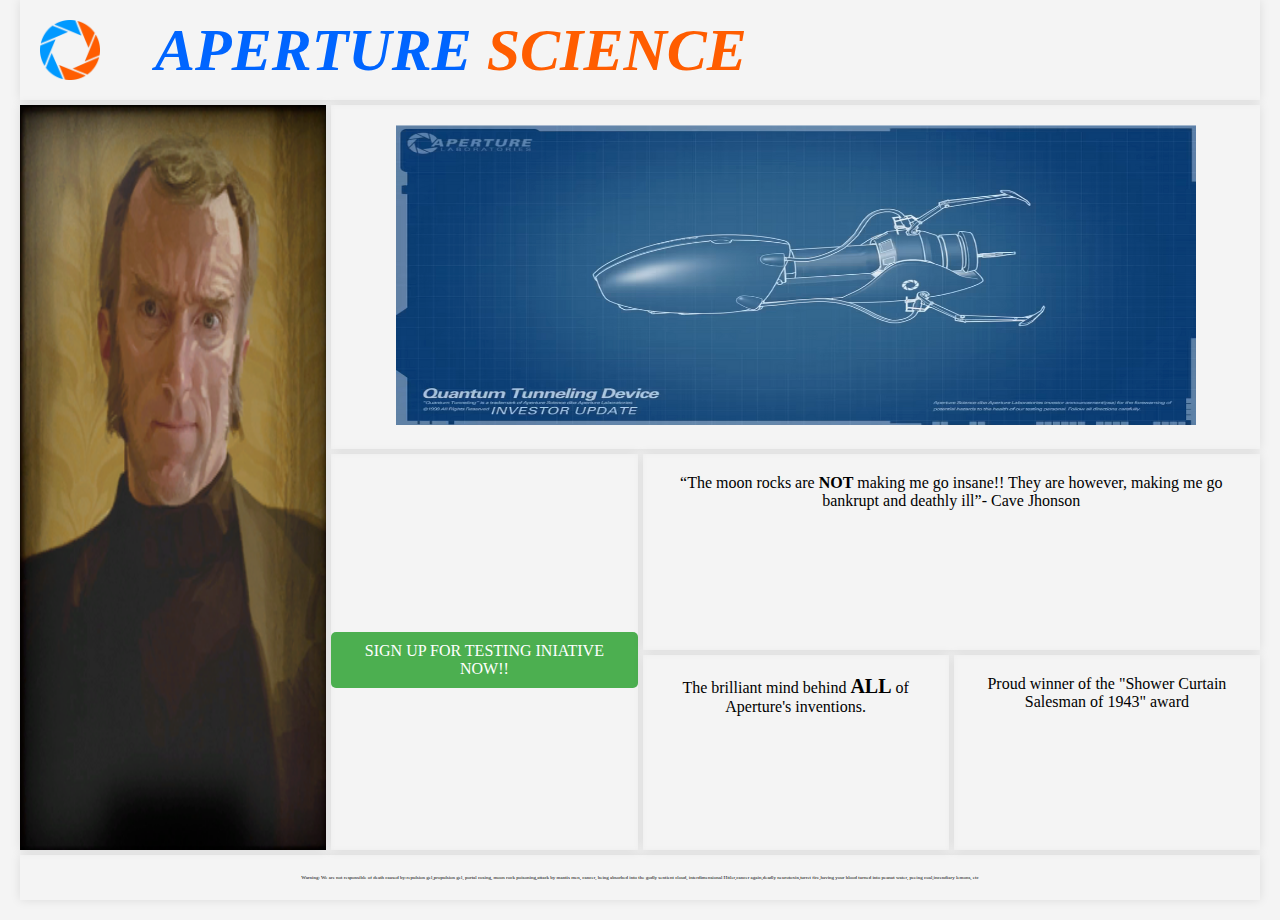
<file: index.html>
<!DOCTYPE html>
<html lang="en">

<head>
    <meta charset="UTF-8">
    <meta name="viewport" content="width=device-witdth,initia5l-scale=1.0">
    <title>Rafael Celin CSS GRID</title>
    <link rel="stylesheet "href="styles.css">
</head>

<body>
    <div class="grid-container">
        <div class="grid-item item-header" style="font-size:60px"><img src="images/Aperture logo small.png" alt="the logo"> <b><i><span style="color: #0065ff">APERTURE</span> <span style="color: #ff5d00">SCIENCE</span></b></i></div>
            <div class="grid-item item-aside"><img src="images/Cavejhonson.png" alt="The Face behind aperture" title=" Cavejhonson"></div>
            <div class="grid-item item-section1"><img src="images/blueprint.png" alt="cool device" title=" Check out this thing!"></div>
            <div class="grid-item item-section2"><a href="contact.html" class="back-button">SIGN UP FOR TESTING INIATIVE NOW!!</a></div>
            <div class="grid-item item-section3"><q>The moon rocks are <b>NOT</b> making me go insane!! They are however, making me go bankrupt and deathly ill</q>- Cave Jhonson</div>
            <div class="grid-item item-section4">The brilliant mind behind <b style="font-size:20px";>ALL</b> of Aperture's inventions.</div>
            <div class="grid-item item-section5" >Proud winner of the "Shower Curtain Salesman of 1943" award  </div>
            <div class="grid-item item-footer"style="font-size:5px">Warning: We are not responsible of death caused by:repulsion gel,propulsion gel, portal cosing, moon rock poisoning,attack by mantis men, cancer, being absorbed into the godly sentient cloud, interdimensional Hitler,cancer again,deadly neurotoxin,turret fire,having your blood turned into peanut water, peeing coal,incendiary lemons, etc</div>
      </div>

 </body>
 
</html>
</file>
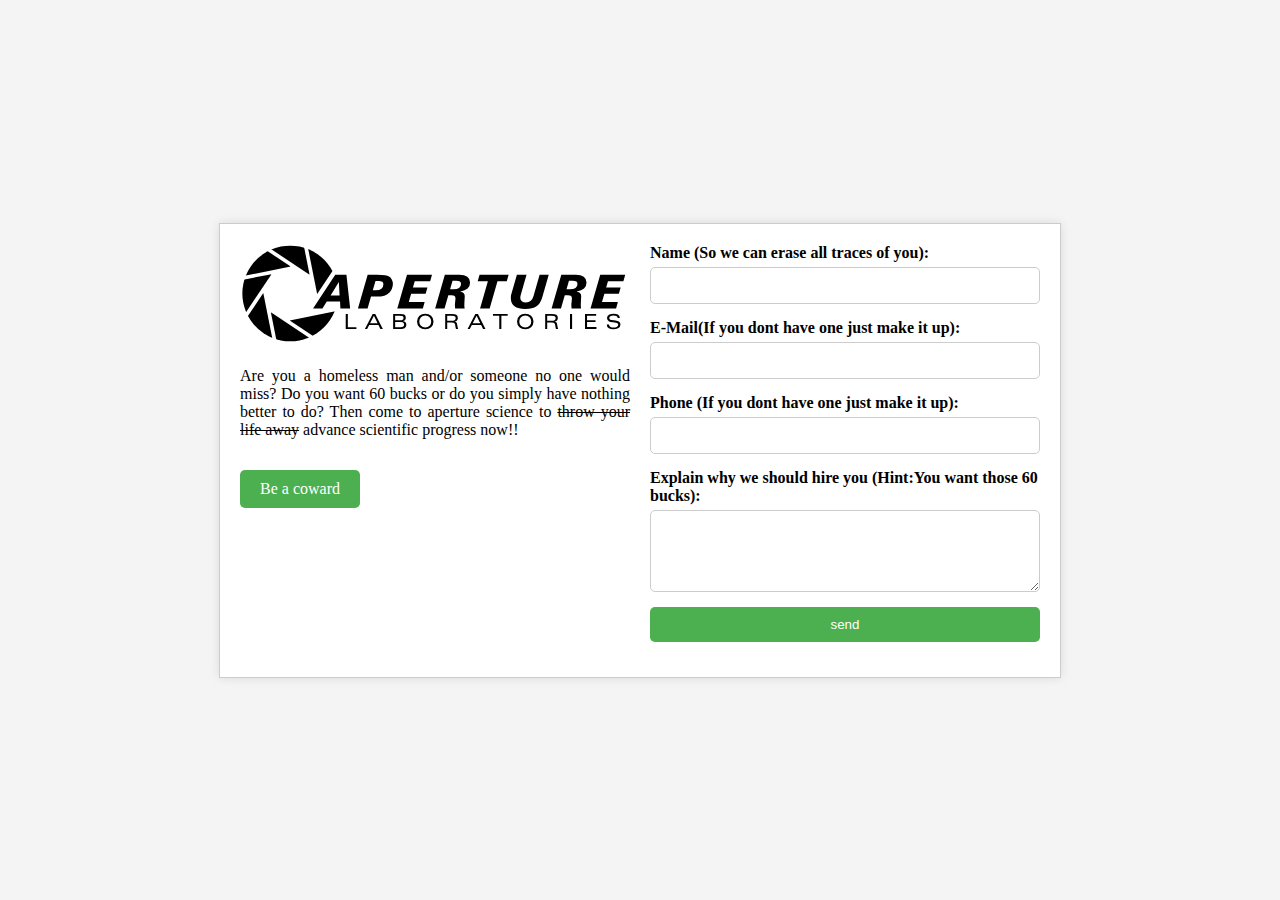
<file: contact.html>
<!DOCTYPE html>
<html lang="en">
    
<head>
    <meta charset="UTF-8">
    <meta name="viewport" content="width=device-witdth,initia5l-scale=1.0">
    <title>Rafael Celin CSS GRID contact</title>
    <link rel="stylesheet "href="styles.css">
</head>

<body>
    <div class="container">
        <div class="left">
            <img src="images/Aperture_Laboratories_Logo.svg" alt="Aperture Logo">
           
            <p style="font-family:verdana">Are you a homeless man and/or someone no one would miss? Do you want 60 bucks or do you simply have nothing better to do? Then come to aperture science to <s>throw your life away</s>  advance scientific progress now!!</p>
            <a href="index.html" class="back-button">Be a coward</a>
        </div>
        
        <div class="right">
            <form action="#" method="post">
                <label for="nombre">Name (So we can erase all traces of you):</label>
                <input type="text" id="name" name="name" required>
    
                <label for="correo">E-Mail(If you dont have one just make it up):</label>
                <input type="email" id="mail" name="mail" required>
    
                <label for="phone">Phone (If you dont have one just make it up):</label>
                <input type="tel" id="phone" name="phone" required>
    
                <label for="why">Explain why we should hire you (Hint:You want those 60 bucks):</label>
                <textarea maxlength="255" id="why" name="why" rows="4" required></textarea>
    
                <input type="submit" value="send">
            </form>
        </div>
        
    </div>

</body>
</html>
</file>
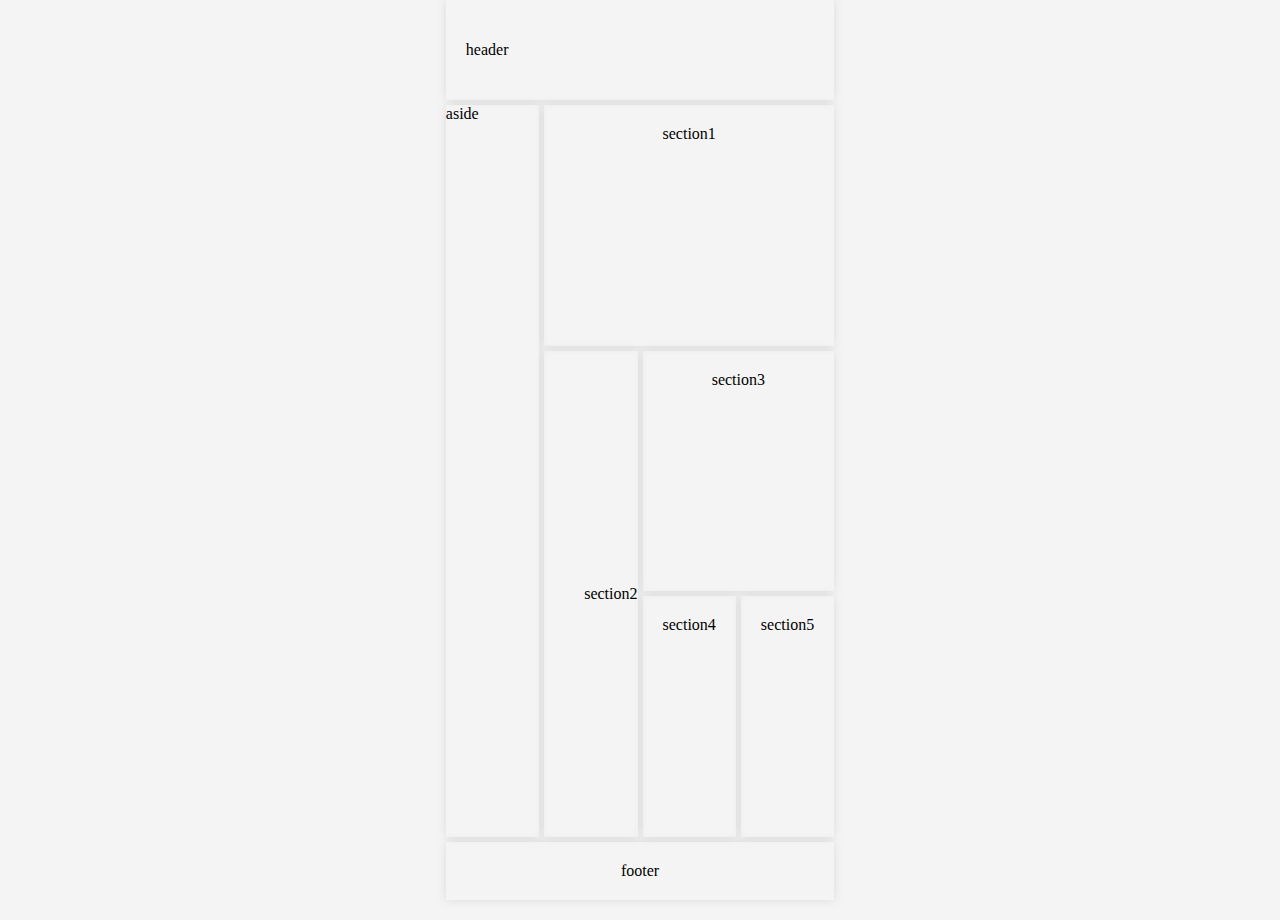
<file: page.html>
<!DOCTYPE html>
<html lang="en">

<head>
    <meta charset="UTF-8">
    <meta name="viewport" content="width=device-witdth,initia5l-scale=1.0">
    <title>Rafael Celin CSS GRID</title>
    <link rel="stylesheet "href="styles.css">
</head>

<body>
    <div class="grid-container">
        <div class="grid-item item-header">header</div>
        <div class="grid-item item-aside">aside</div>
        <div class="grid-item item-section1">section1</div>
        <div class="grid-item item-section2">section2</div>
        <div class="grid-item item-section3">section3</div>
        <div class="grid-item item-section4">section4</div>
        <div class="grid-item item-section5">section5</div>
        <div class="grid-item item-footer">footer</div>
      </div>

 </body>
 
</html>
</file>
<file: styles.css>
body {
    height: 100%;
    font-family: Verdana !important;
    margin: 0;
    padding: 0;
    background-color: #f0f0f0;
    
  }

  .grid-container {
    display: grid;
    height: 100vh;
    grid-template-columns: 1fr 1fr 1fr 1fr; /* Equal column widths */
    grid-template-rows: auto 1fr 1fr 1fr auto; /* Adjusted rows */
    gap: 5px;
    padding: 20px;
    align-content: start;
  }

  .grid-item {
    /*background-color: transparent;*/
    background-color: transparent;
    color: rgb(0, 0, 0);
    border-color: black;
    padding: 20px;
    text-align: center;
    border-radius: 0px;
    box-shadow: 0px 0px 10px rgba(0, 0, 0, 0.1);
  }

  /* Example of spanning across rows */
  .item-header {
    grid-column: 1 / 5;
    grid-row: 1 / 2;
    border: 0px solid rgba(0, 0, 0, 0.8);
    display: flex;
    justify-content: flex-start; 
    align-items: center;
    width: 100%; 
    height: 100px; 
    margin-right: 20px;
    box-sizing: border-box; 

  }
  .item-header img {
    max-width: 100%;
    max-height: 100%;
    object-fit: contain;
    margin-right: 55px;
    
  }

  .item-aside {
    grid-column: 1 / 2;
    grid-row: 2 / 5;
    /* Second row */
    display: flex;
    justify-content: flex-start; 
    align-items: flex-start; 
    /*justify-content: center;
    align-items: center;*/
    margin: 0;
    /*border: 1px solid red;*/
    padding: 0px;
  }

.item-aside img {
  width: 100%;
  height: 100%;
  object-fit: fill;
  
}

  .item-section1 {
    grid-column: 2 / 5;
    grid-row: 2 / 3;
    


  }


.item-section1 img {
  object-fit: fill;
  width: 800px;
  height: 300px;
  
  

}

  .item-section2 {
    grid-column: 2 / 3;
    grid-row: 3 / 5;
    display: flex;
    justify-content: flex-end; 
    align-items: center; 
    /*justify-content: center;
    align-items: center;*/
    margin: 0;
    /*border: 1px solid red;*/
    padding: 0px;

  }
  .item-section2 img {
    width: 100%;
    height: 100%;
    object-fit: fill;
    
  }

  .item-section3 {
    grid-column: 3 / 5;
    grid-row: 3 / 4;
    box-shadow: 0px 0px 10px rgba(0, 0, 0, 0.1);
  }

  .item-section4 {
    grid-column: 3 / 4;
    grid-row: 4 / 5;
  }
  .item-section5 {
    grid-column: 4 / 5;
    grid-row: 4 / 5;
  }
  .item-footer {
    grid-column: 1 / 5;
    grid-row: 5 / 6;
  }

  .signup-button {
    display: inline-block;
    background-color: #4CAF50;
    color: white;
    padding: 10px 20px;
    text-align: center;
    text-decoration: none;
    border-radius: 5px;
    margin-top: 15px;
  }
  .signup-button:hover {
    background-color: #45a049;
  }

  /*aqui comienza contact*/

  body {
    font-family: Arial, sans-serif;
    margin: 0;
    padding: 0;
    display: flex;
    justify-content: center;
    align-items: center;
    height: 100vh;
    background-color: #f4f4f4;
}
.container {
    display: flex;
    background-color: #fff;
    border: 1px solid #ccc;
    padding: 20px;
    max-width: 800px;
    box-shadow: 0px 0px 10px rgba(0, 0, 0, 0.1);
}
.left {
    flex: 1;
    padding-right: 20px;
}
.right {
    flex: 1;
}
.left img {
    width: 100%;
    height: auto;
    border: 0px solid #ccc;
}
.left p {
    margin-top: 20px;
    text-align: justify;
}
.right form {
    display: flex;
    flex-direction: column;
}
.right form label {
    margin-bottom: 5px;
    font-weight: bold;
}
.right form input,
.right form textarea {
    margin-bottom: 15px;
    padding: 10px;
    border: 1px solid #ccc;
    border-radius: 5px;
}
.right form input[type="submit"] {
    background-color: #4CAF50;
    color: white;
    border: none;
    cursor: pointer;
    padding: 10px 20px;
}
.right form input[type="submit"]:hover {
    background-color: #45a049;
}
.back-button {
  display: inline-block;
  background-color: #4CAF50;
  color: white;
  padding: 10px 20px;
  text-align: center;
  text-decoration: none;
  border-radius: 5px;
  margin-top: 15px;
}

.back-button:hover {
  background-color: #45a049;
}
</file>
